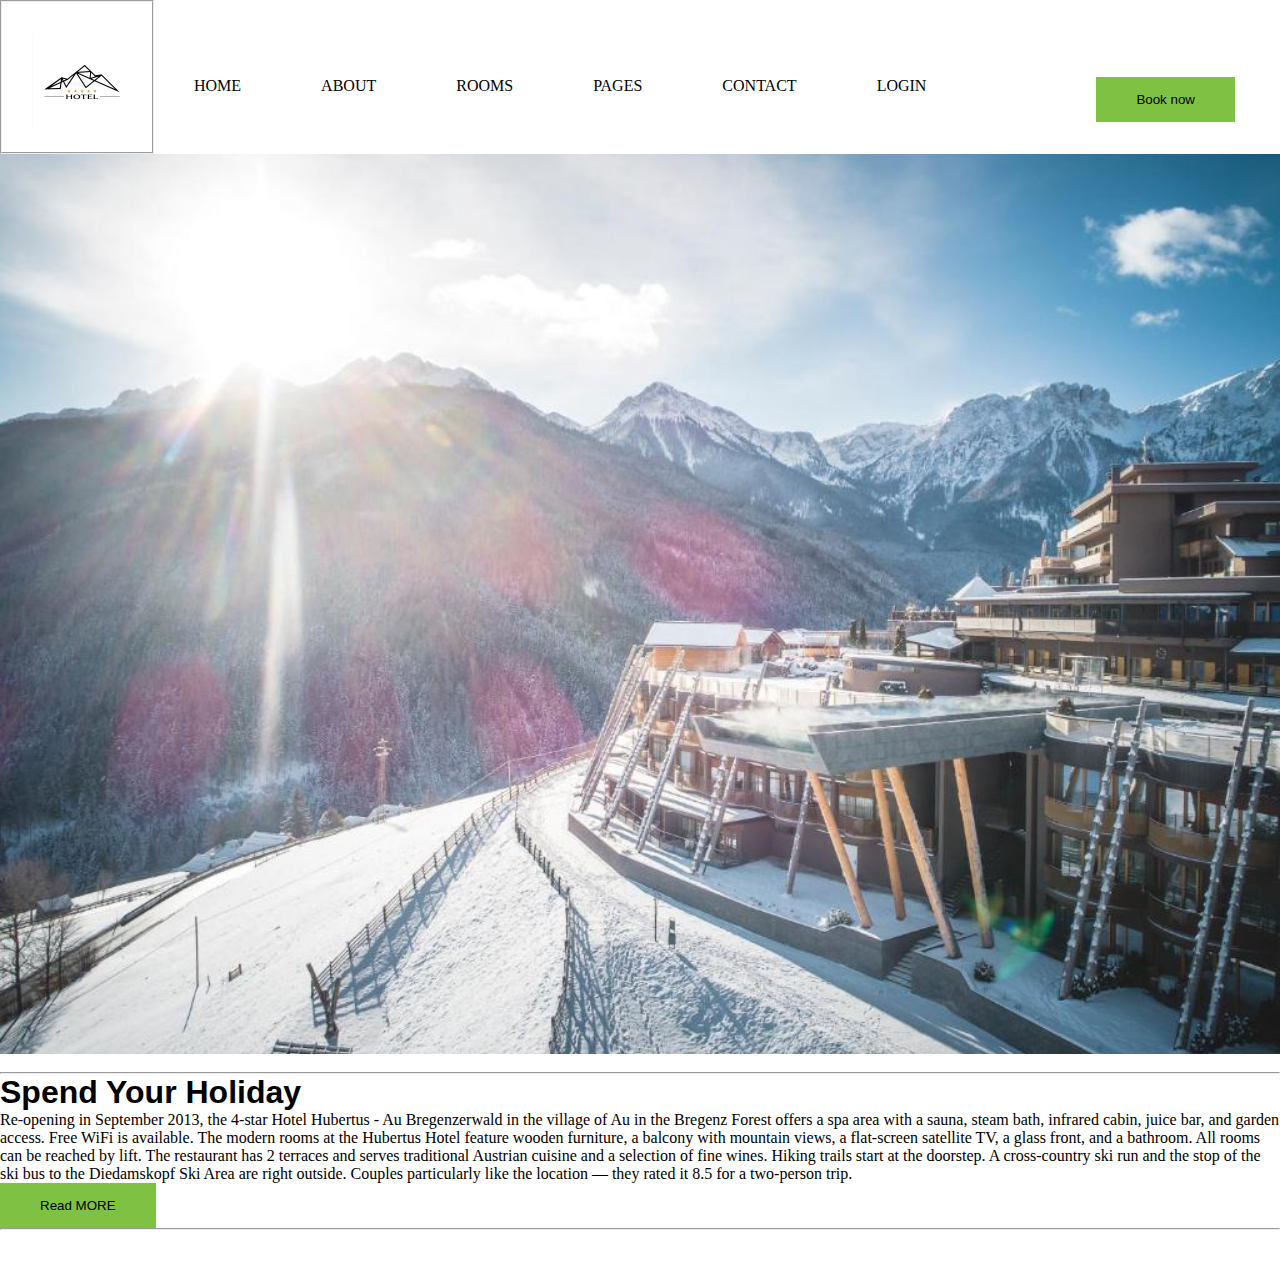
<file: Index.html>
<!DOCTYPE html>
<html lang="en">
<head>
    <meta charset="UTF-8">
    <meta name="viewport" content="width=, initial-scale=1.0">
    <title>Hotel</title>
</head>
<body>
    <link rel="stylesheet" href="style.css">
    <header>
        <div class="content flex space">
            <fieldset>
                <div class="logo">
                    <img src="Logo.jpg" alt="Logo.jpg" height="200px">
                </div>
            </fieldset>
            <div class="navlinks">
                <ul id="menulist">

                    <li><a href="Index.html">HOME</a> </li>
                    <li><a href="#About">ABOUT</a> </li>
                    <li><a href="#Rooms">ROOMS</a> </li>
                    <li><a href="#Pages">PAGES</a> </li>
                    <li><a href="#Contact">CONTACT</a> </li>
                    <li><a href="login.html">LOGIN</a> </li>

                    <li> <i class="fa fa-search"></i></li>
                    <li> <button class="primary-btn" >Book now</button></li>
                </ul>
                <span class="fa fa-bars" onclick="menutoggle()"></span> 
            </div>
        </div>
    </header>


    <div class="Regina">
        <img src="img.13.jpg" alt="img.13.jpg">
        <section class="home">
            <div class="content">
                <div class="owl-carousel owl-theme">
                    <div class="item">
                        <div class="text">
                            <h1></h1>
                            
                            
                        </div>
                    </div>
                </div>           
            </div>
        </section>  
    </div>

    <footer> 
        <fieldset class="fieldsett">
            <br>
            <hr>
            <h1>Spend Your Holiday</h1> 
            <p>Re-opening in September 2013, the 4-star Hotel Hubertus - Au Bregenzerwald in the village of Au in the Bregenz Forest offers a spa area with a sauna, steam bath, infrared cabin, juice bar, and garden access. Free WiFi is available.

                The modern rooms at the Hubertus Hotel feature wooden furniture, a balcony with mountain views, a flat-screen satellite TV, a glass front, and a bathroom. All rooms can be reached by lift.
                
                The restaurant has 2 terraces and serves traditional Austrian cuisine and a selection of fine wines.
                Hiking trails start at the doorstep. A cross-country ski run and the stop of the ski bus to the Diedamskopf Ski Area are right outside.
                
                Couples particularly like the location — they rated it 8.5 for a two-person trip.
            </p>
            <div class="flex">
                <button class="primary-btn">Read MORE</button>
                <button class="secondary-btn">CONTACT US</button>
            </div>

            <hr>
            <br>
            <br>
        </fieldset>
    </footer>

    <script>
        var menulist = document.getElementById('menulist')
        menulist.style.maxHeight = "0px" ;

        function menutoggle() {
            if(menulist.style.maxHeight =="0px"){
                menulist.style.maxHeight = "100vh";
            }else {
                menulist.style.maxHeight = "0px";
            }
        }
    </script>
        
   
    
</body>
</html>
</file>
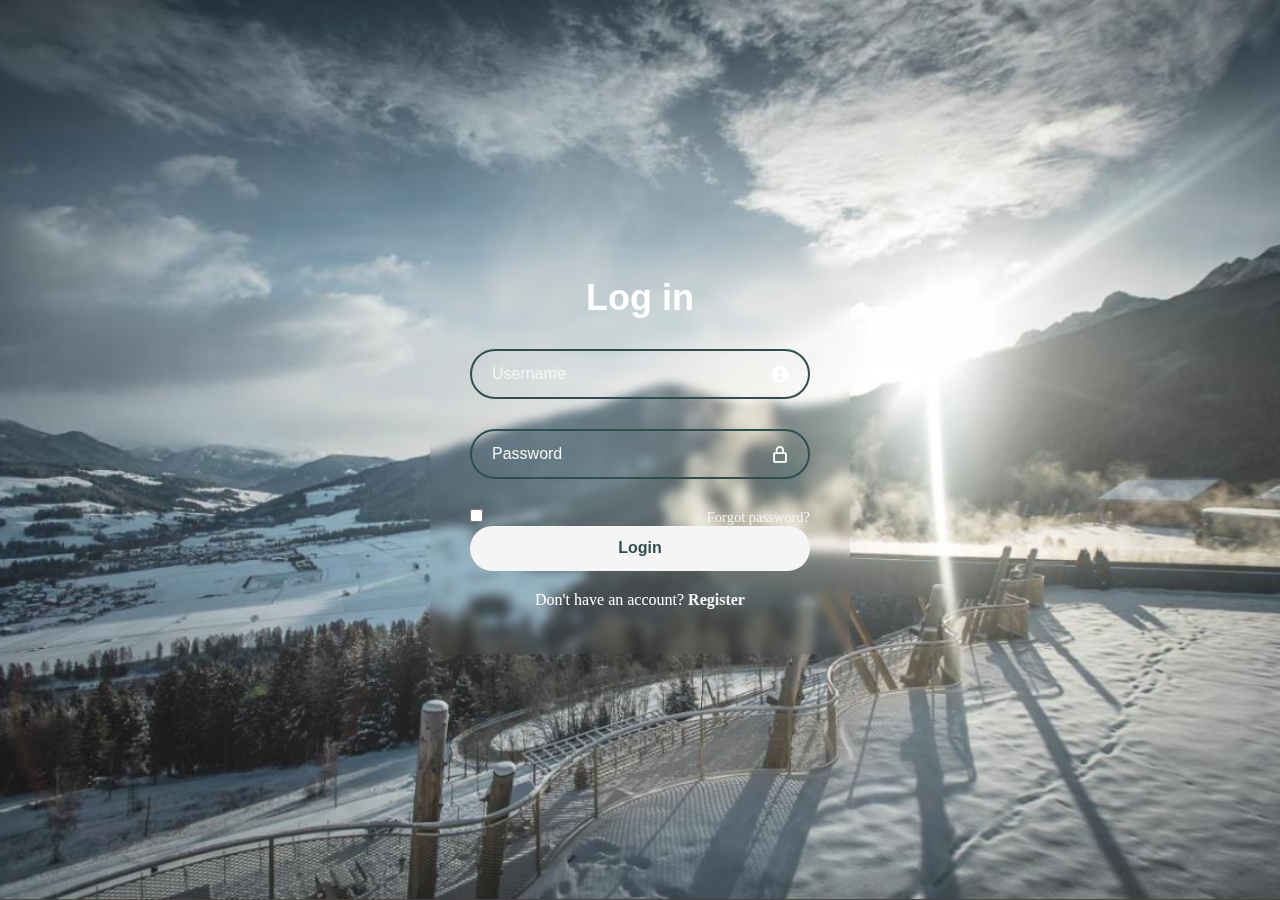
<file: login.html>
<!DOCTYPE html>
<html lang="en">
<head>
    <meta charset="UTF-8">
    <meta name="viewport" content="width=device-width, initial-scale=1.0">
    <title>login</title>
    <link href='https://unpkg.com/boxicons@2.1.4/css/boxicons.min.css' rel='stylesheet'>
    <link rel="stylesheet" href="style.css">
</head>
<body class="body2">
    <div class="wrapper">
        <form action="">
            <h1>Log in</h1>
            <div class="input-box">
                <input type="text" placeholder="Username" required>
                <i class='bx bxs-user-circle'></i>
            </div>
            <div class="input-box">
                <input type="Password" placeholder="Password" required>
                <i class='bx bx-lock-alt' ></i>
            </div>

            <div class="remember-forgot">
                <label><input type="checkbox"></label>
                <a href="#">Forgot password?</a>
            </div>

            <button type="submit" class="btn">Login</button>

            <div class="register-link">
                <p>Don't have an account?
                    <a href="register-form.html">Register</a></p>
            </div>
        </form>

    </div>
</body>
</html>
</file>
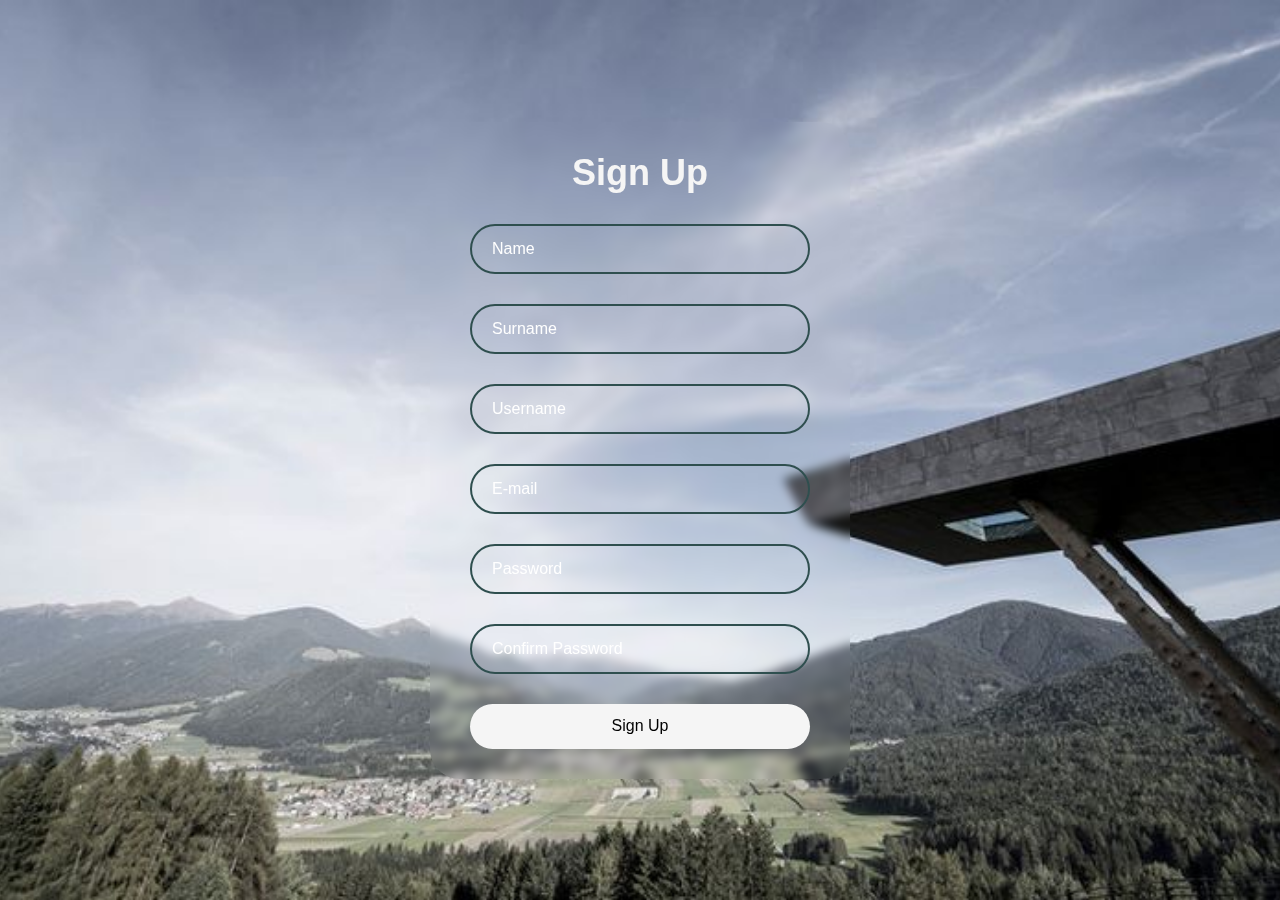
<file: register-form.html>
<!DOCTYPE html>
<html lang="en">
<head>
    <meta charset="UTF-8">
    <meta name="viewport" content="width=device-width, initial-scale=1.0">
    <title>Register-form</title>
    <link rel="stylesheet" href="style.css">
</head>
<body class="body3">
    
<div class="wrapper3">
    <form action="">
        <h1>Sign Up</h1>
        <div class="input-box3">
            <input type="text" placeholder="Name" required>
            <i class='bx bxs-user-circle'></i>
        </div>
        <div class="input-box3">
            <input type="text" placeholder="Surname" required>
            <i class='bx bxs-user-circle'></i>
        </div>
        <div class="input-box3">
            <input type="text" placeholder="Username" required>
            <i class='bx bxs-user-circle'></i>
        </div>
        <div class="input-box3">
            <input type="email" placeholder="E-mail" required>
            <i class='bx bxs-user-circle'></i>
        </div>
        <div class="input-box3">
            <input type="password" placeholder="Password" required>
            <i class='bx bxs-user-circle'></i>
        </div>
        <div class="input-box3">
            <input type="password" placeholder="Confirm Password" required>
            <i class='bx bxs-user-circle'></i>
        </div>

        <button type="submit" class="btn3">Sign Up</button>

    </form>

</div>

</body>
</html>
</file>
<file: style.css>
*{
    padding: 0%;
    margin: 0%;
    box-sizing: border-box;
}

body {
    font-family: 'poppins' sans-serif;
}

h1, h2 {
    font-family: sans-serif;
}

a {
    text-decoration: none;
}

li {
    list-style: none;
}

.flex {
    display: flex;
}

.flex_space {
    display: flex;
    justify-content: space-between;
}

.logo {
    border: 2px solid #000;
    border-radius: 100px;      /*------=====================-----*/
    overflow: hidden;
    margin-left: 10px;
    margin-top: 10px;
}

.logo img {
    width: 100px; 
    height: 100px; 
    display: block; 
  }

button {
    border: none;
    background: none;
    outline: none;
    transition: none;
    cursor: pointer;
}

.primary-btn {
    padding: 15px 40px;
    background: #7fc142;
}

.secondary-btn {
    padding: 15px 40px;
    background: none;
    border: 2px white;
    font-weight: bold;
    color: white;
}

.container {
    max-width: 85%;
    margin: auto;
}

/*--header--*/

header img {
    margin: 20px;
}

 /* header {
    height: l0vh;
    line-height: 10vh;         ========================
}  */

header ul li {
    display: inline-block;
}

header ul li a {
    color: black;
    margin: 10px;
    transition: 0.5s;
}

header ul li a:hover {
    color: rgb(54, 199, 54);
}

header i {
    margin: 20px;
}

header button {
    padding: 13px 40px;
}

header .navlinks span {
    display: none;
}

.Regina {
    height: 100vh; 
    display: flex;
    align-items: center;
    justify-content: center;
    overflow: hidden;
  }
  
  .Regina img {
    width: 100%; 
    height: 100%; 
    object-fit: cover; 
  }
  
  
  .home {
    background-color: #fff; 
  }
  
  .content {
    position: relative;
    width: 100%;
  }
  
  .item {
    position: relative;
    width: 100%;
    text-align: center;
  }
  
  .item img {
    width: 100%; 
  }

  .fieldsett {
    border: 5px;
    border-radius: 5px;
  }

.navlinks {
    display: flex;
    justify-content: flex-end;
    align-items: center;
}

#menulist {
    list-style: none;
    display: flex;
    margin: 0;
    padding: 0;
}

#menulist li {
    margin: 0 30px; 
    justify-content: space-around;
}

fieldset .logo {
    border: none;
    border-radius: none;
    
}


/*----- login form css ---------*/





.body2 {
    display: flex;
    justify-content: center;
    align-items: center;
    min-height: 100vh;
    background: url(img.14.png) no-repeat;
    background-size: cover;
    background-position: center;
}

.wrapper {
    width: 420px;
    background: transparent;
    border: 2px solid black (255, 255 .2);
    backdrop-filter: blur(5px);
    box-shadow: 0 0 10px darkslategray (0, 0, 0, .2);
    color: white;
    border-radius: 10px;
    padding: 30px 40px;
}

.wrapper h1 {
    font-size: 36px;
    text-align: center;
}

.wrapper .input-box {
    position: relative;
    width: 100%;
    height: 50px;
    background: transparent;
    margin: 30px 0;
}

.input-box input {
    width: 100%;
    height: 50px;
    background: transparent;
    border: none;
    outline: none;
    border: 2px solid darkslategray;
    border-radius: 40px;
    font-size: 16px;
    color: whitesmoke;
    padding: 20px 45px 20px 20px;
}

.input-box input::placeholder {
    color: whitesmoke;
}

.input-box i {
    position: absolute;
    right: 20px;
    top: 50%;
    transform: translateY(-50%);
    font-size: 20px;
}

.wrapper .remember-forgot {
    display: flex;
    justify-content: space-between;
    font-size: 14.5px;
    margin: -15 0 15px;
}

.remember-forgot label input {
    accent-color: whitesmoke;
    margin-right: 3px;
}

.remember-forgot a {
    color: whitesmoke;
    text-decoration: none;
}

.remember-forgot a:hover {
    text-decoration: underline;
}

.wrapper .btn {
    width: 100%;
    height: 45px;
    background: whitesmoke;
    border: none;
    outline: none;
    border-radius: 40px;
    box-shadow: 0 0 10px darkslategray (0, 0, 0, .1);
    cursor: pointer;
    font-size: 16px;
    color: darkslategray;
    font-weight: 600;
} 

.wrapper .register-link {
    font-size: 14.5;
    text-align: center;
    margin: 20px 0 15px;
}

.register-link p a {
    color: whitesmoke;
    text-decoration: none;
    font-weight: 600;
}

.register-link p a:hover {
    text-decoration: underline;
}


/*======================================Register Form-CSS=================================================*/
.body3 {
    display: flex;
    justify-content: center;
    align-items: center;
    min-height: 100vh;
    background: url(img.16.jpg) no-repeat;
    background-size: cover;
    background-position: center;
    
}

.wrapper3 {
    width: 420px;
    background: transparent;
    color: whitesmoke;
    backdrop-filter: blur(5px);
    border-radius: 30px;
    padding: 30px 40px;
} 


.wrapper3 h1 {
    font-size: 36px;
    text-align: center;
}

.wrapper3 .input-box3 {
    position: relative;
    width: 100%;
    height: 50px;
    margin: 30px 0;
}

.input-box3 input {
    width: 100%;
    height: 100%;
    background: transparent;
    border: none;
    outline: none;
    border: 2px solid darkslategray;
    border-radius: 40px;
    font-size: 16px;
    color: whitesmoke;
    padding: 20px 20px 20px 20px;
}

.input-box3 input {
    color: whitesmoke;
}

.input-box3 i {
    position: absolute;
    right: 20px;
    top: 50%;
    font-size: 20px;
} 

.wrapper3 .btn3 {
    width: 100%;
    height: 45px;
    background: whitesmoke;
    border: none;
    border-radius: 45px;
    box-shadow: 0 0 10px darkslategray (0, 0, 0, .1);
    cursor: pointer;
    font-size: 16px;
}

.input-box3 input::placeholder {
    color: white;
}
</file>
